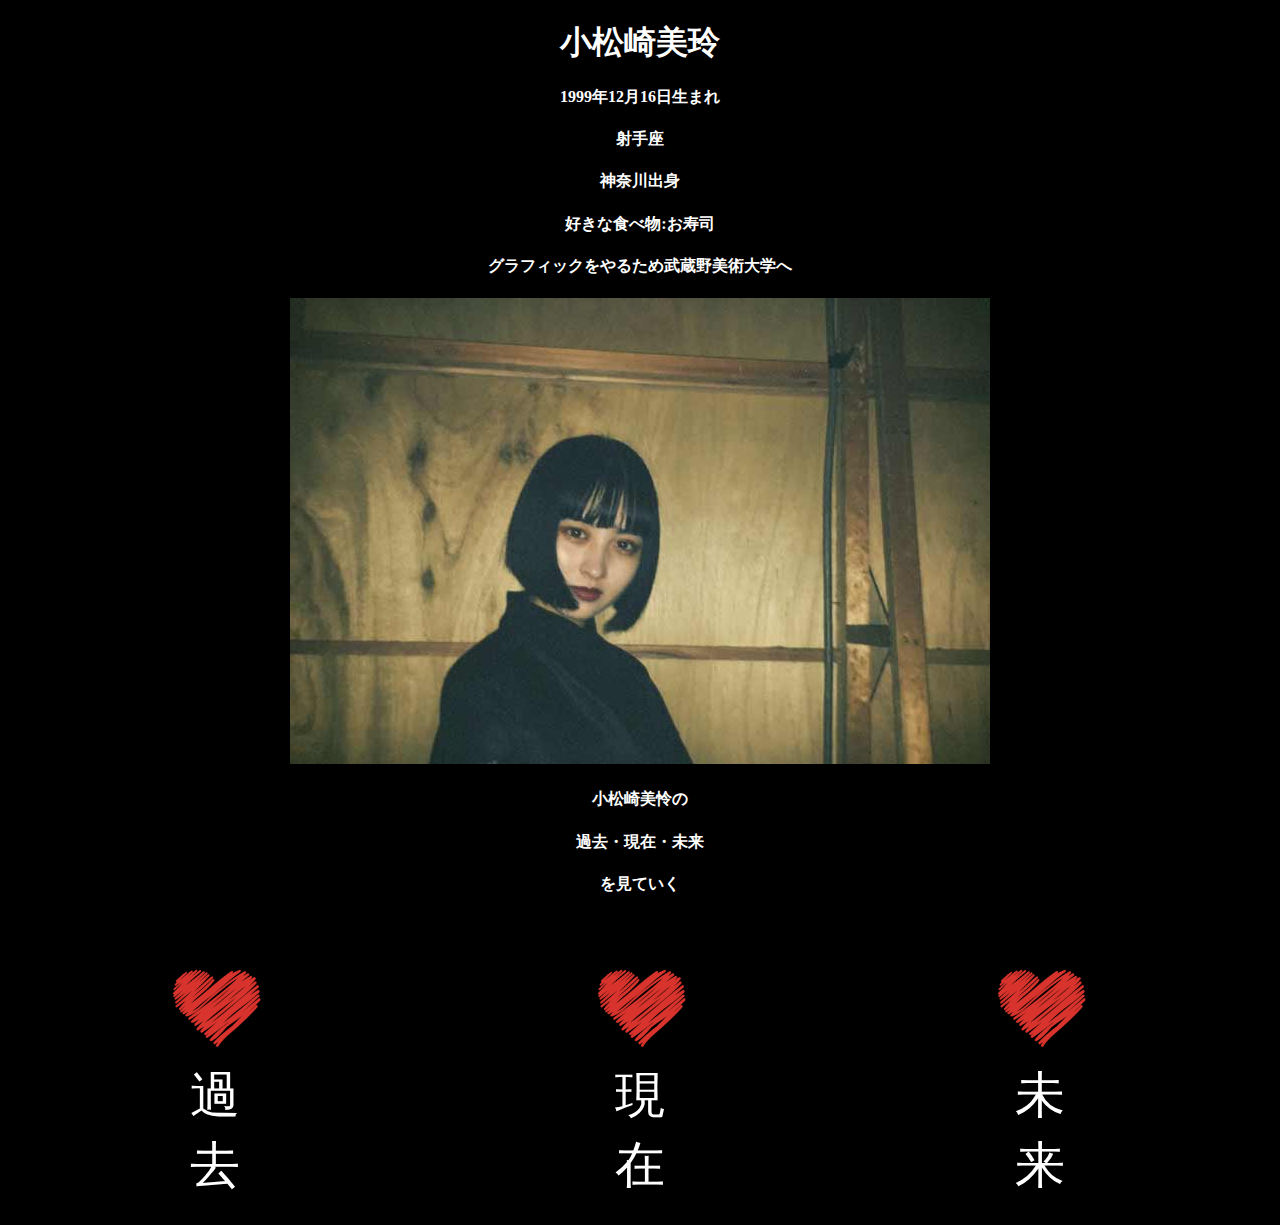
<file: index.html>
<!DOCTYPE html>
<html>
	<head>
		<meta charset="utf-8" />
		<link rel="stylesheet" type="text/css" href="css/zy.css"/>
		<title>小松崎美怜</title>
		<meta http-equiv="X-UA-Compatible" content="IE=edge,chrome=1">
		<meta name="renderer" content="webkit" />
		<meta name="keywords" content="小松崎美怜" />
		<meta name="description" content="小松崎美怜" />
		<meta name="360-site-verification" content="9bd10993b6d65c6b97bd462bf0aaebab" />
	</head>
	<body>
		<div class="bigbox">
			<h1>小松崎美玲</h1>
			<h4>1999年12月16日生まれ</h4>
			<h4>射手座</h4>
			<h4>神奈川出身</h4>
			<h4>好きな食べ物:お寿司 </h4>
			<h4>グラフィックをやるため武蔵野美術大学へ</h4>
			<img src="img/zy-index-1.jpg"/>
			<h4> 小松崎美怜の </h4>
			<h4>過去・現在・未来</h4>
			<h4>を見ていく</h4>
			<div class="smallbox">
				<a href="index2.html"><img src="img/love.png"/>
				<p class="fontfirst">過</p>
				<p>去</p></a>
			</div>
			<div class="smallbox2">
				<a href="index3.html"><img src="img/love.png"/>
				<p class="fontfirst">現</p>
				<p>在</p></a>
			</div>
			<div class="smallbox2">
				<a href="index4.html"><img src="img/love.png"/>
				<p class="fontfirst">未</p>
				<p>来</p>
				</a>
			</div>
		</div>
	</body>
</html>
</file>
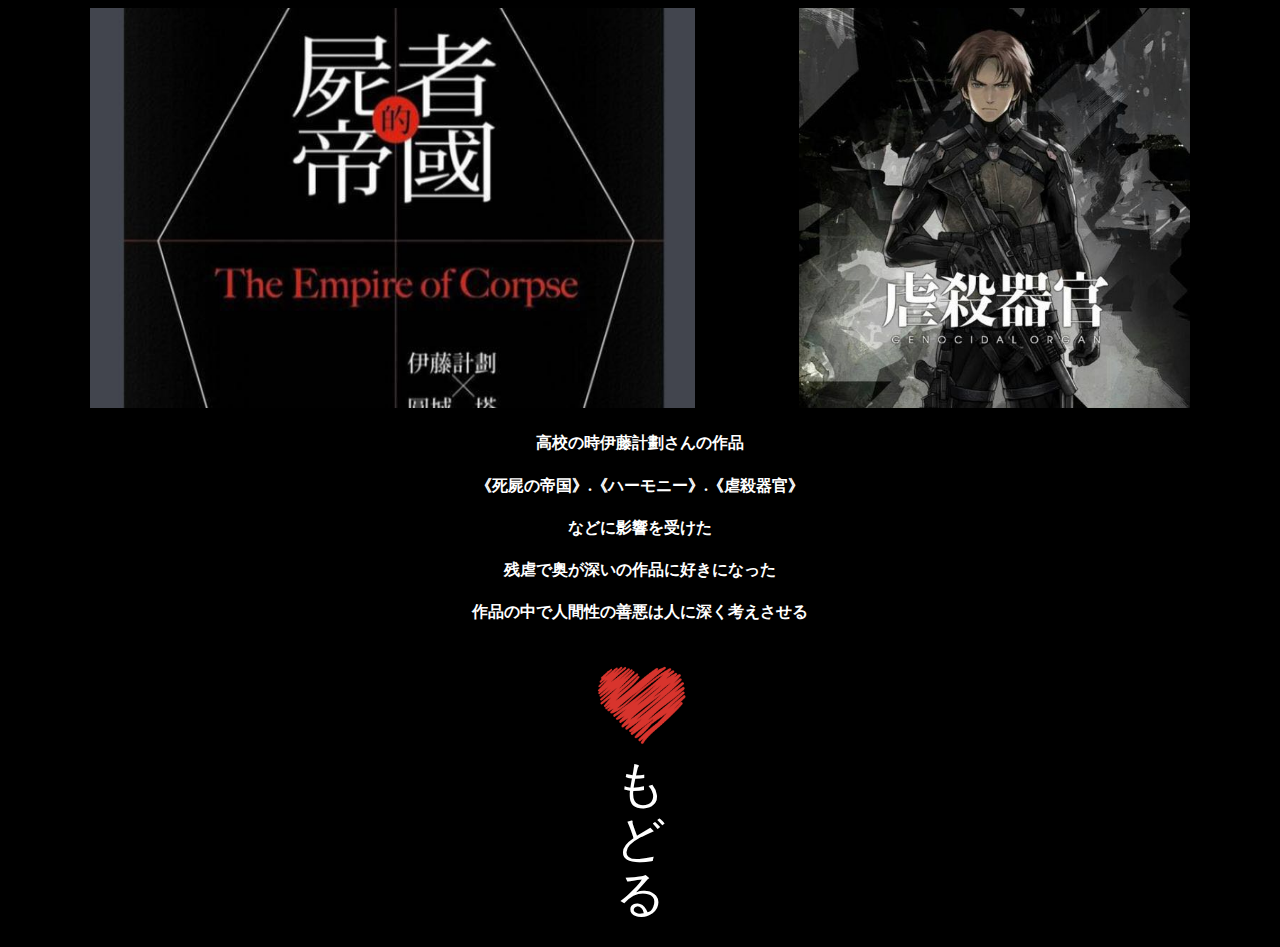
<file: index2.html>
<!DOCTYPE html>
<html>
	<head>
		<meta charset="utf-8" />
		<link rel="stylesheet" type="text/css" href="css/zy.css"/>
		<title>小松崎美怜</title>
		<meta http-equiv="X-UA-Compatible" content="IE=edge,chrome=1">
		<meta name="renderer" content="webkit" />
		<meta name="keywords" content="小松崎美怜" />
		<meta name="description" content="小松崎美怜" />
		<meta name="360-site-verification" content="9bd10993b6d65c6b97bd462bf0aaebab" />
	</head>
	<body>
		<div class="bigbox2">
			<img class="bigbox2-img1" src="img/zy-index2-1.jpg"/>
			<img class="bigbox2-img2" src="img/zy-index2-2.jpg"/>
			<h4>高校の時伊藤計劃さんの作品</h4>
			<h4>《死屍の帝国》.《ハーモニー》.《虐殺器官》</h4>
			<h4>などに影響を受けた</h4>
			<h4>残虐で奥が深いの作品に好きになった</h4>
			<h4>作品の中で人間性の善悪は人に深く考えさせる</h4>
			<div class="smallbox1">
				<a href="index.html"><img src="img/love.png"/>
				<p class="fontfirst">も</p>
				<p>ど</p>
				<p>る</p>
				</a>
			</div>
		</div>
	</body>
</html>
</file>
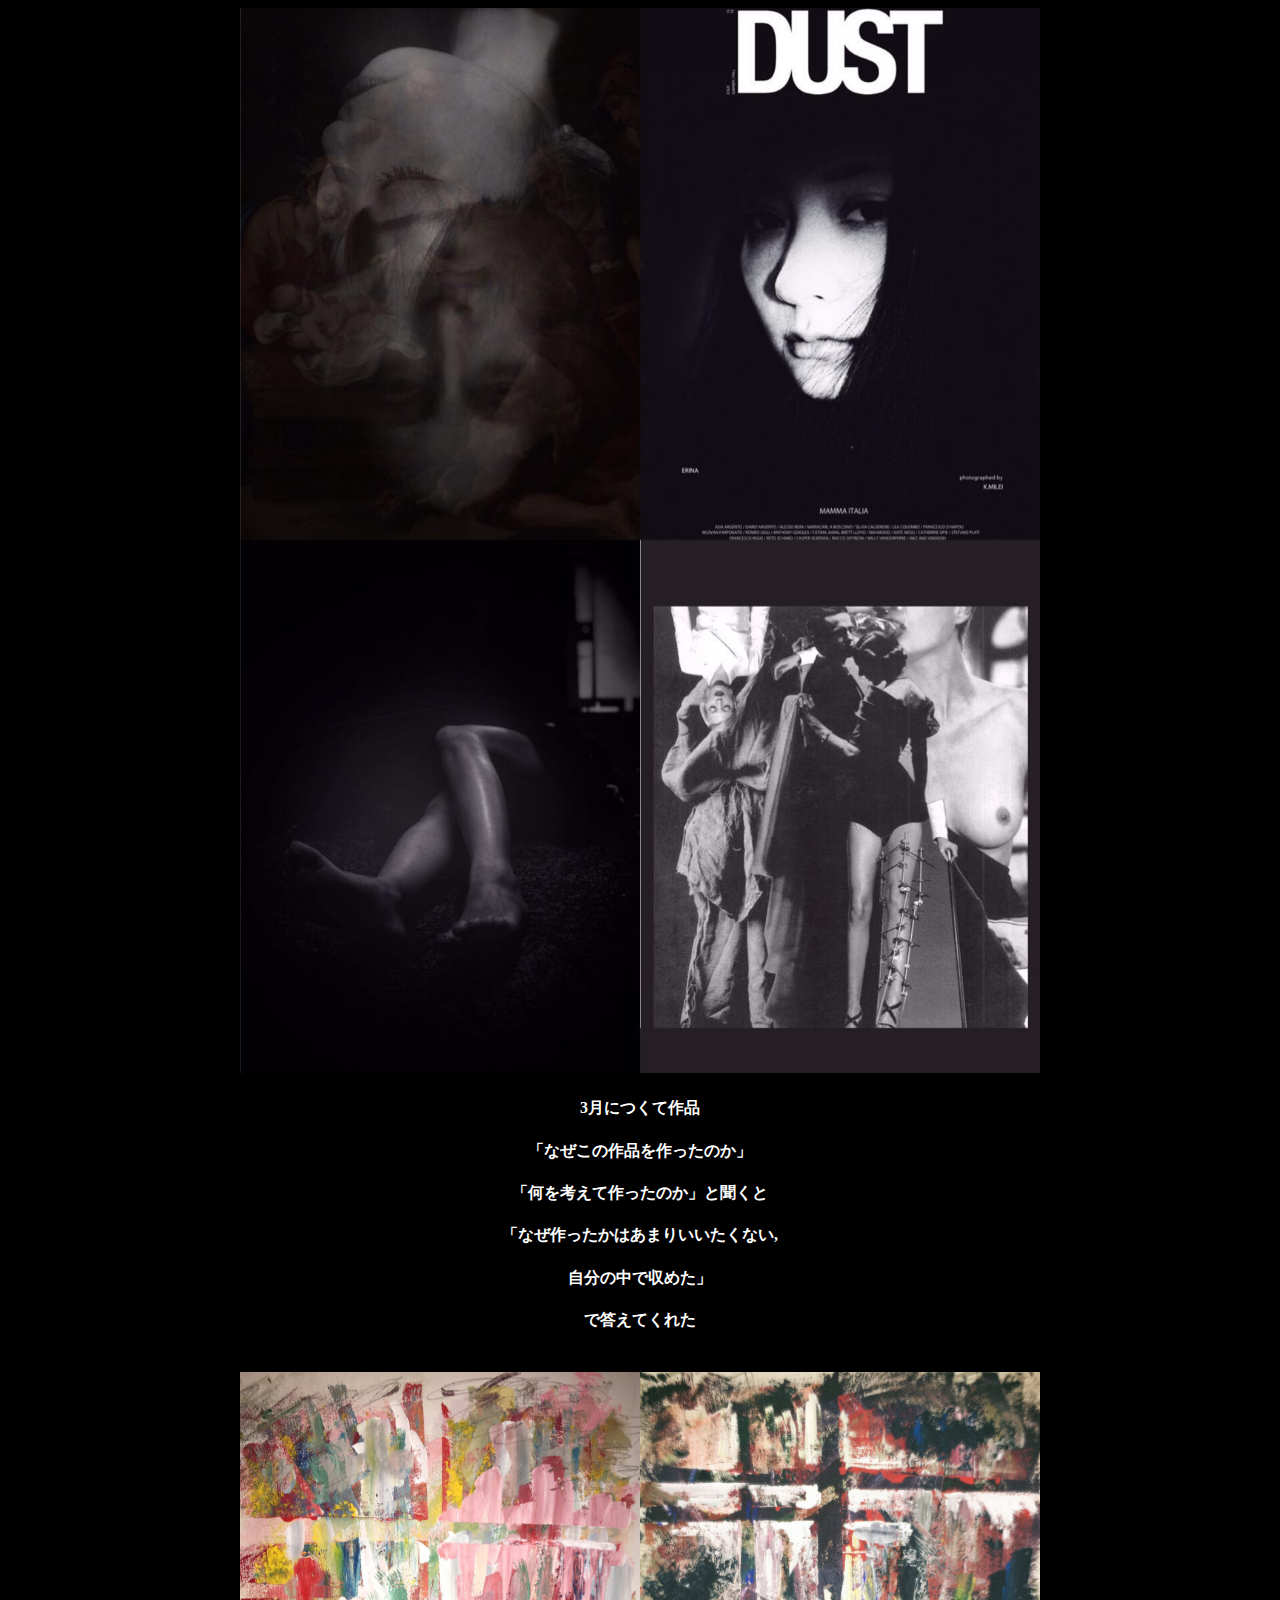
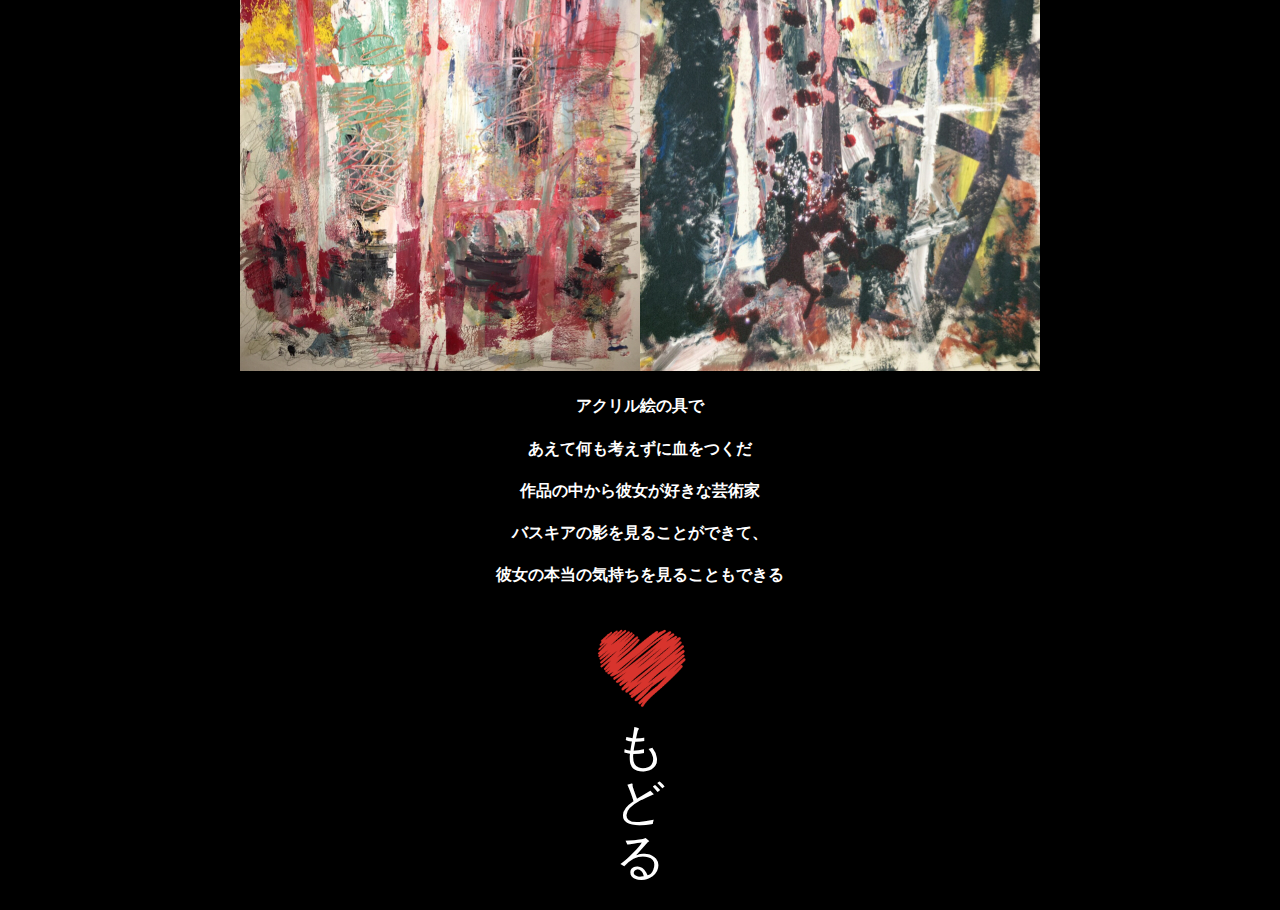
<file: index3.html>
<!DOCTYPE html>
<html>
	<head>
		<meta charset="utf-8" />
		<link rel="stylesheet" type="text/css" href="css/zy.css"/>
		<title>小松崎美怜</title>
		<meta http-equiv="X-UA-Compatible" content="IE=edge,chrome=1">
		<meta name="renderer" content="webkit" />
		<meta name="keywords" content="小松崎美怜" />
		<meta name="description" content="小松崎美怜" />
		<meta name="360-site-verification" content="9bd10993b6d65c6b97bd462bf0aaebab" />
	</head>
	<body>
		<div class="bigbox2">
			<img class="index3img1" src="img/zy-index3-1.jpg"/>
			<h4>3月につくて作品</h4>
			<h4>「なぜこの作品を作ったのか」</h4>
			<h4>「何を考えて作ったのか」と聞くと</h4>
			<h4>「なぜ作ったかはあまりいいたくない,</h4>
			<h4>自分の中で収めた」</h4>
			<h4>で答えてくれた</h4>
			<img class="index3img2" src="img/zy-index3-2.jpg"/>
			<h4>アクリル絵の具で</h4>
			<h4>あえて何も考えずに血をつくだ</h4>
			<h4>作品の中から彼女が好きな芸術家</h4>
			<h4>バスキアの影を見ることができて、</h4>
			<h4>彼女の本当の気持ちを見ることもできる</h4>
			<div class="smallbox1">
				<a href="index.html"><img src="img/love.png"/>
				<p class="fontfirst">も</p>
				<p>ど</p>
				<p>る</p>
				</a>
			</div>
		</div>
	</body>
</html>
</file>
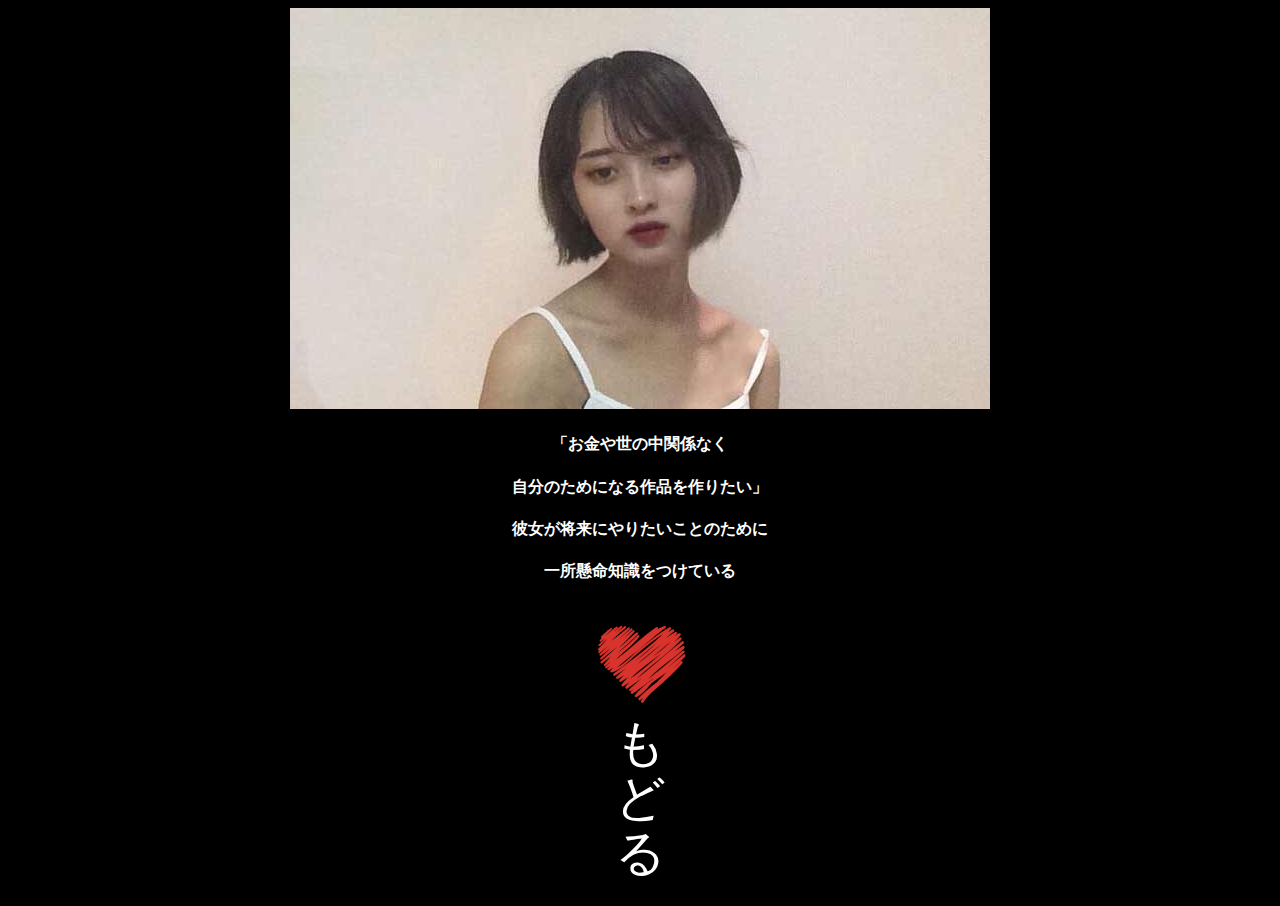
<file: index4.html>
<!DOCTYPE html>
<html>
	<head>
		<meta charset="utf-8" />
		<link rel="stylesheet" type="text/css" href="css/zy.css"/>
		<title>小松崎美怜</title>
		<meta http-equiv="X-UA-Compatible" content="IE=edge,chrome=1">
		<meta name="renderer" content="webkit" />
		<meta name="keywords" content="小松崎美怜" />
		<meta name="description" content="小松崎美怜" />
		<meta name="360-site-verification" content="9bd10993b6d65c6b97bd462bf0aaebab" />
	</head>
	<body>
		<div class="bigbox2">
			<img class="index4img" src="img/zy-index4-1.jpg"/>
			<h4>「お金や世の中関係なく </h4>
			<h4>自分のためになる作品を作りたい」</h4>
			<h4>彼女が将来にやりたいことのために</h4>
			<h4>一所懸命知識をつけている</h4>
			<div class="smallbox1">
				<a href="index.html"><img src="img/love.png"/>
				<p class="fontfirst">も</p>
				<p>ど</p>
				<p>る</p>
				</a>
			</div>
		</div>
	</body>
</html>
</file>
<file: css/zy.css>
body{
	background: black;
}
.bigbox{
	width: 1200px;
	margin: auto;
	color:#FFFFFF ;
	text-align: center;
}
.smallbox{
	width: 400px;
	float: left;
	margin-top: 40px;
	color: #FFFFFF;
}
.smallbox img{
	width: 100px;
	height: 100px;
	margin-left:-50px;
}
.smallbox p{
	font-size: 50px;
	line-height: 20px;
	margin-left:-50px;
	color: #FFFFFF;
}
.smallbox2{
	width: 400px;
	float: left;
	margin-top: 40px;
	color: #FFFFFF;
}
.smallbox2 img{
	width: 100px;
	height: 100px;
}
.smallbox2 p{
	font-size: 50px;
	line-height: 20px;
	color: #FFFFFF;
}
.bigbox2{
	width: 1200px;
	margin: auto;
	color:#FFFFFF ;
	text-align: center;
}
.bigbox2-img1{
	height: 400px;
}
.bigbox2-img2{
	height: 400px;
	margin-left: 100px;
}
.bigbox a{
	text-decoration: none;
}
.bigbox2 a{
	text-decoration: none;
}
.smallbox1{
	width: 400px;
	margin: auto;
	margin-top: 30px;
	color: #FFFFFF;
}
.smallbox1 img{
	width: 100px;
	height: 100px;
}
.smallbox1 p{
	font-size: 50px;
	line-height: 5px;
	color: #FFFFFF;
}
.fontfirst{
	margin-top: 25px;
}
.index3img1{
	width: 800px;
}
.index3img2{
	margin-top: 20px;
	width: 800px;
}
.index4img{
	width: 700px;
}
</file>
